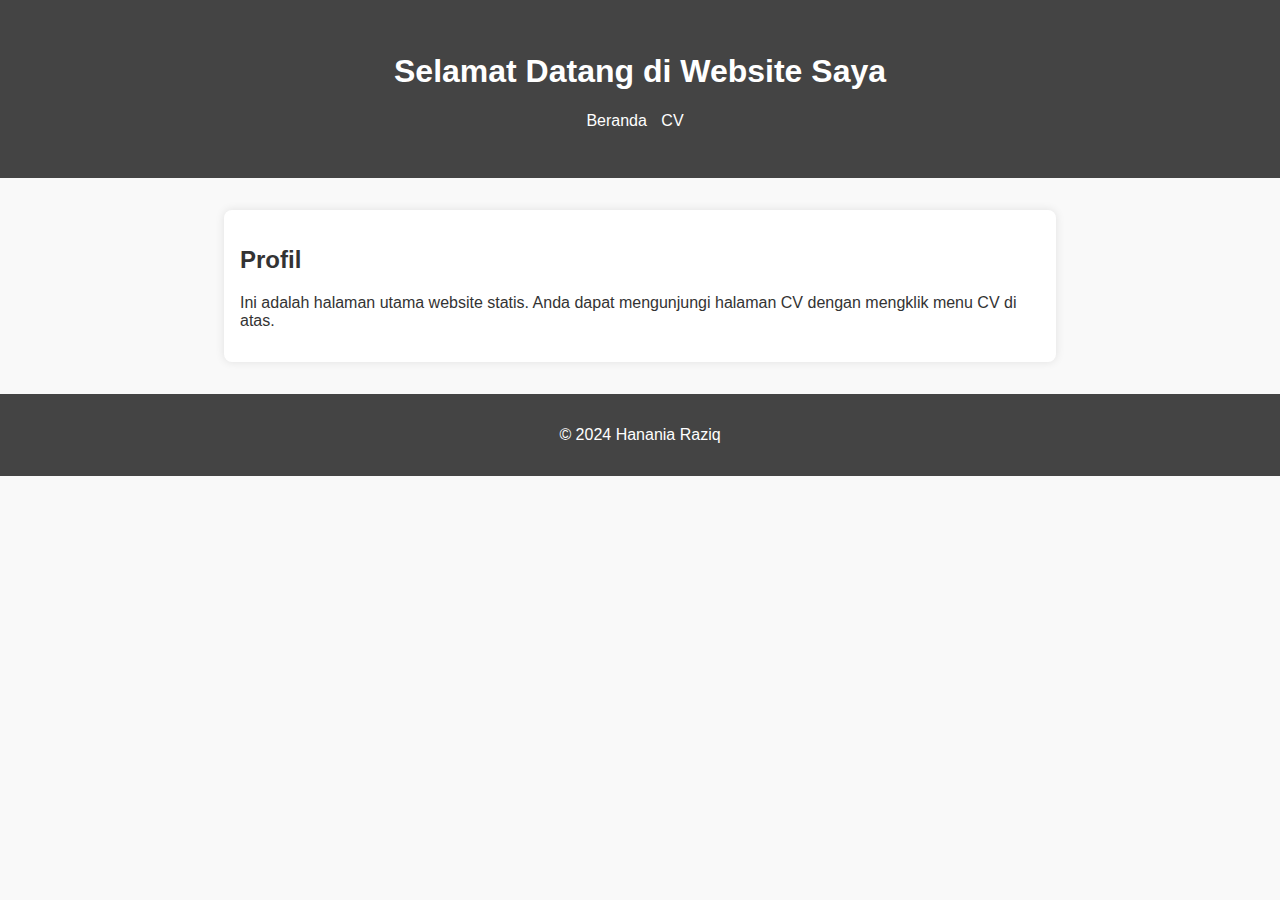
<file: website-statis/index.html>
<!DOCTYPE html>
<html lang="en">
<head>
    <meta charset="UTF-8">
    <meta name="viewport" content="width=device-width, initial-scale=1.0">
    <title>Website Statis</title>
    <link rel="stylesheet" href="style.css">
</head>
<body>
    <header>
        <h1>Selamat Datang di Website Saya</h1>
        <nav>
            <ul>
                <li><a href="index.html">Beranda</a></li>
                <li><a href="cv.html">CV</a></li>
            </ul>
        </nav>
    </header>

    <section>
        <h2>Profil</h2>
        <p>Ini adalah halaman utama website statis. Anda dapat mengunjungi halaman CV dengan mengklik menu CV di atas.</p>
    </section>

    <footer>
        <p>&copy; 2024 Hanania Raziq</p>
    </footer>
</body>
</html>
</file>
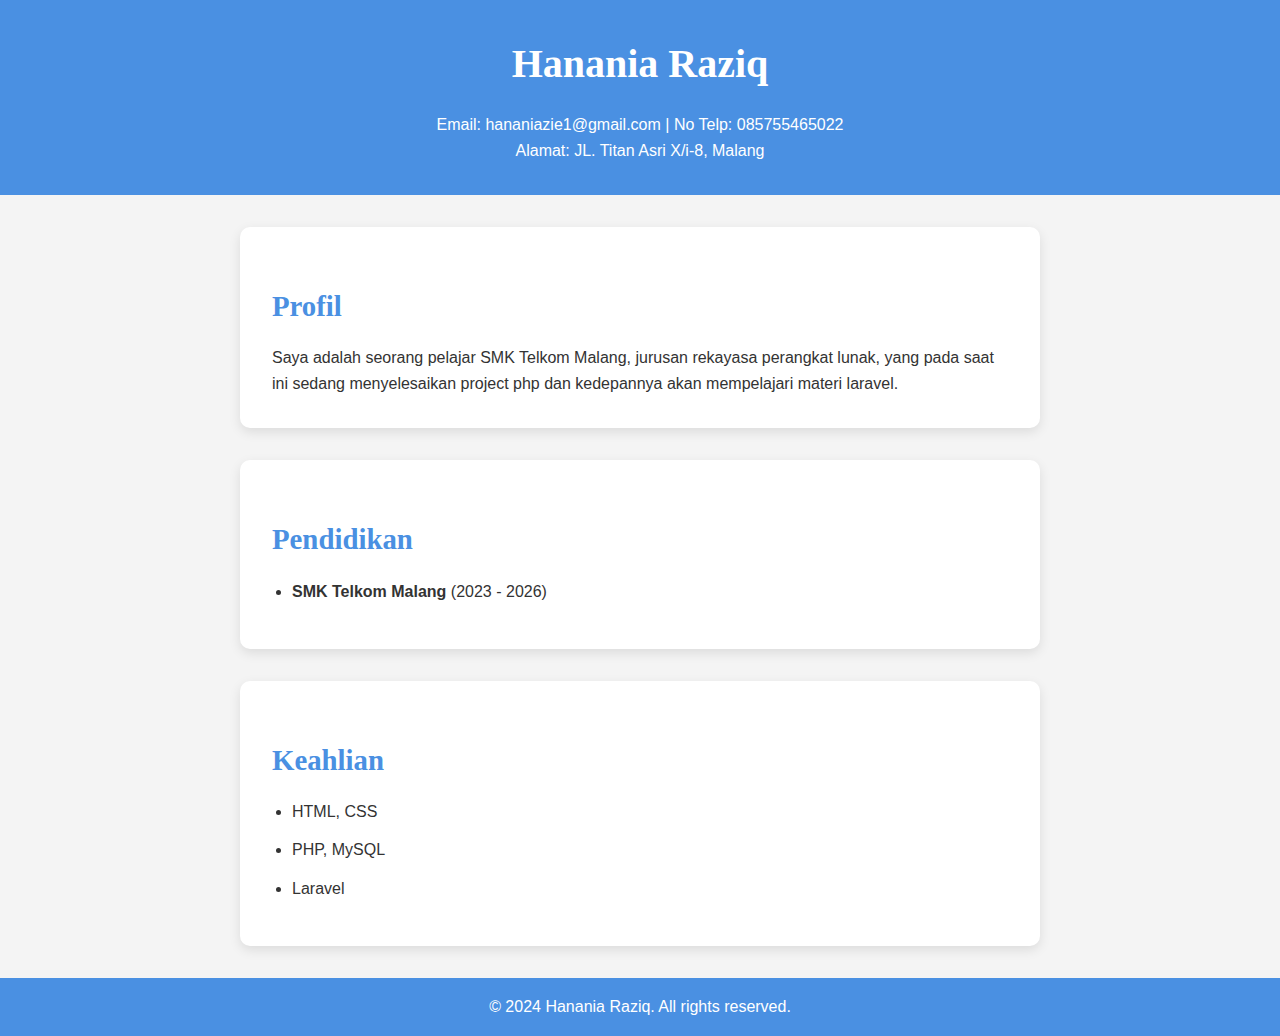
<file: website-statis/cv.html>
<!DOCTYPE html>
<html lang="en">
<head>
    <meta charset="UTF-8">
    <meta name="viewport" content="width=device-width, initial-scale=1.0">
    <title>Curriculum Vitae</title>
    <link rel="stylesheet" href="cv.css">
</head>
<body>
    <header>
        <h1>Hanania Raziq</h1>
        <p>Email: hananiazie1@gmail.com | No Telp: 085755465022</p>
        <p>Alamat: JL. Titan Asri X/i-8, Malang</p>
    </header>

    <section>
        <h2>Profil</h2>
        <p>Saya adalah seorang pelajar SMK Telkom Malang, jurusan rekayasa perangkat lunak, yang pada saat ini sedang menyelesaikan project php dan kedepannya akan mempelajari materi laravel.</p>
    </section>

    <section>
        <h2>Pendidikan</h2>
        <ul>
            <li><strong>SMK Telkom Malang</strong> (2023 - 2026)</li>
        </ul>
    </section>

    <section>
        <h2>Keahlian</h2>
        <ul>
            <li>HTML, CSS</li>
            <li>PHP, MySQL</li>
            <li>Laravel</li>
        </ul>
    </section>

    <footer>
        <p>&copy; 2024 Hanania Raziq. All rights reserved.</p>
    </footer>
</body>
</html>
</file>
<file: website-statis/style.css>
body {
    font-family: Arial, sans-serif;
    margin: 0;
    padding: 0;
    background-color: #f9f9f9;
    color: #333;
}

header {
    text-align: center;
    padding: 2rem;
    background-color: #444;
    color: white;
}

nav ul {
    list-style: none;
    padding: 0;
}

nav ul li {
    display: inline;
    margin-right: 10px;
}

nav ul li a {
    color: white;
    text-decoration: none;
}

section {
    margin: 2rem auto;
    padding: 1rem;
    max-width: 800px;
    background-color: white;
    border-radius: 8px;
    box-shadow: 0 0 10px rgba(0, 0, 0, 0.1);
}

footer {
    text-align: center;
    padding: 1rem;
    background-color: #444;
    color: white;
}
</file>
<file: website-statis/cv.css>
/* Reset dasar */
* {
    margin: 0;
    padding: 0;
    box-sizing: border-box;
}

body {
    font-family: 'Arial', sans-serif;
    line-height: 1.6; /* Spasi antar baris */
    background-color: #f4f4f4; /* Warna latar belakang halaman */
    color: #333; /* Warna teks */
}

header {
    text-align: center;
    padding: 2rem;
    background-color: #4A90E2; /* Warna header */
    color: white; /* Warna teks header */
}

nav ul {
    list-style: none;
    padding: 0;
    margin-top: 1rem; /* Jarak atas menu */
}

nav ul li {
    display: inline;
    margin-right: 15px; /* Jarak antar item menu */
}

nav ul li a {
    color: white; /* Warna link */
    text-decoration: none; /* Hapus garis bawah */
    font-weight: bold; /* Tebal untuk link */
}

nav ul li a:hover {
    text-decoration: underline; /* Garis bawah saat hover */
}

section {
    margin: 2rem auto; /* Jarak antar section */
    padding: 2rem; /* Jarak dalam section */
    max-width: 800px; /* Lebar maksimum */
    background-color: white; /* Warna latar belakang section */
    border-radius: 10px; /* Sudut membulat */
    box-shadow: 0 4px 12px rgba(0, 0, 0, 0.1); /* Bayangan */
}

h1, h2 {
    font-family: 'Georgia', serif; /* Jenis font untuk judul */
    margin-bottom: 1rem; /* Jarak bawah judul */
}

h1 {
    font-size: 2.5rem; /* Ukuran font h1 */
}

h2 {
    font-size: 1.8rem; /* Ukuran font h2 */
    margin-top: 1.5rem; /* Jarak atas h2 */
    color: #4A90E2; /* Warna h2 */
}

footer {
    text-align: center;
    padding: 1rem;
    background-color: #4A90E2; /* Warna footer */
    color: white; /* Warna teks footer */
    position: relative;
    bottom: 0;
    width: 100%; /* Lebar penuh footer */
}

ul {
    list-style-type: disc; /* Tipe list */
    padding-left: 20px; /* Padding untuk list */
}

ul li {
    margin-bottom: 0.8rem; /* Jarak antar item list */
}
</file>
